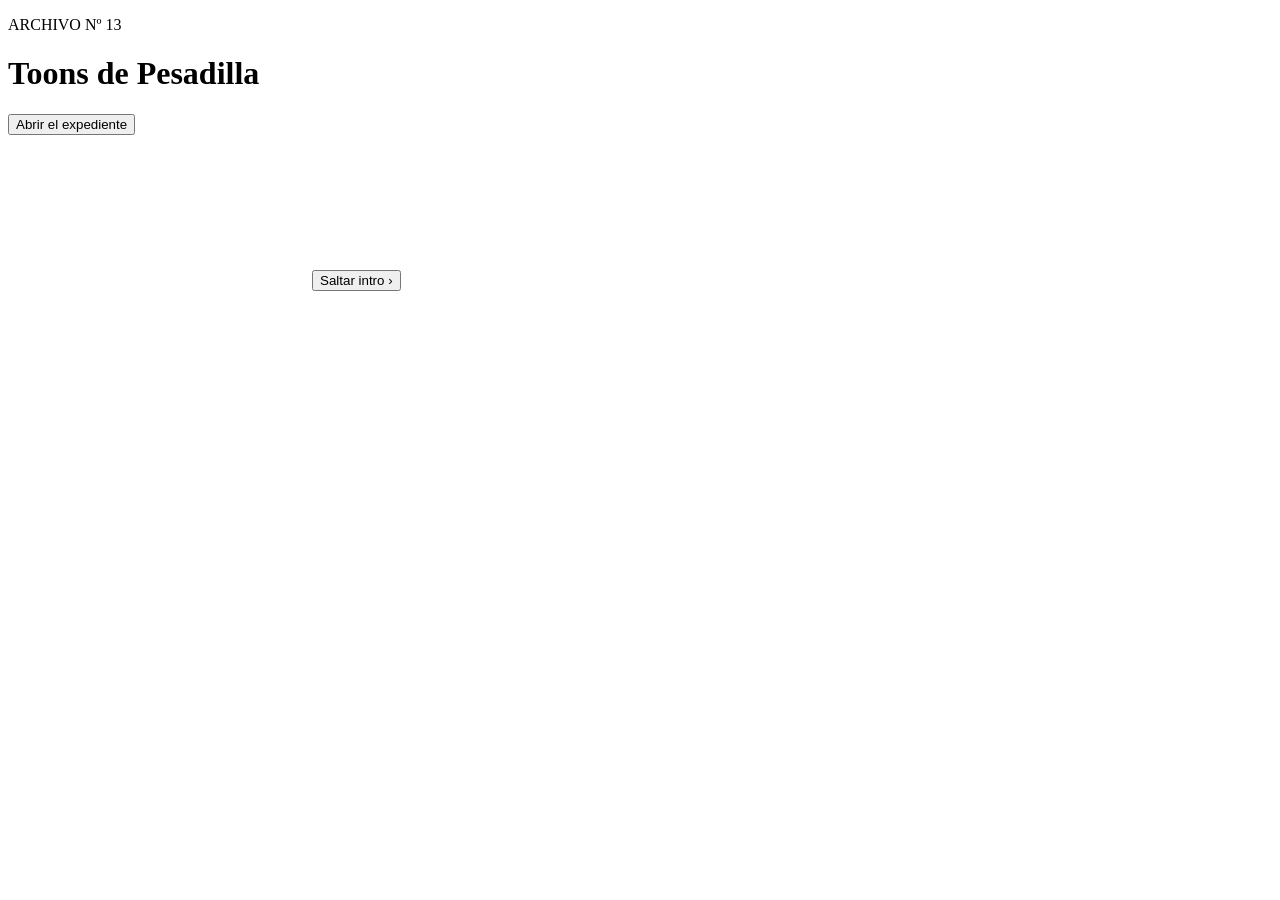
<file: DAWlloween_Raul_Rafa/DAWlloween_arreglado/DAWlloween_Susto01/index.html>
<!DOCTYPE html>
<html lang="es">
<head>
  <script>
    if (!sessionStorage.getItem('introVista')) {
      window.location.replace('intro.html');
    }
  </script>

  <meta charset="UTF-8">
  <meta name="viewport" content="width=device-width, initial-scale=1">
  <title>Toons de Pesadilla · Expediente nº 13</title>
  <meta name="description" content="Una web de Halloween sobre dibujos animados que ya no sonríen como antes.">
  <link rel="preconnect" href="https://fonts.googleapis.com">
  <link rel="preconnect" href="https://fonts.gstatic.com" crossorigin>
  <link rel="stylesheet" href="https://fonts.googleapis.com/css2?family=Permanent+Marker&family=Source+Sans+3:wght@400;600;700&family=Special+Elite&display=swap">
  <link rel="stylesheet" href="css/estilos.css">
</head>
<body>
<svg class="grano" aria-hidden="true"><filter id="grano"><feTurbulence type="fractalNoise" baseFrequency=".8" numOctaves="2" stitchTiles="stitch"/><feColorMatrix type="saturate" values="0"/></filter><rect width="100%" height="100%" filter="url(#grano)"/></svg>
  <div class="aviso-barra">
    <span>AVISO: esta web contiene efectos temáticos de Halloween.</span>
    <div>
      <button class="mini" id="btnSonidoSusto" type="button">Sonido: activado</button>
      <button class="mini" id="btnSustos" type="button">Sustos: activados</button>
    </div>
  </div>

  <main>
    <section class="seccion hero" style="padding-top:56px">
      <div class="hero-izq">
        <nav class="pestanas" aria-label="Principal">
          <a class="tab activa" href="index.html" aria-current="page">Inicio</a>
          <a class="tab" href="recetas.html">Recetas</a>
          <a class="tab" href="juego.html">Juego</a>
          <a class="tab" href="aboutus.html">Quiénes somos</a>
          <a class="tab" href="correo.php">Contacto</a>
          <a class="tab roja" href="login.php">Login</a>
        </nav>
        <div class="carpeta">
          <div class="maquina sello">CONFIDENCIAL</div>
          <div class="maquina expediente">NUESTRA INFANCIA DETRAS DE LAS CAMARAS</div>
          <h1>Cuando los dibujos se vuelven pesadillas</h1>
          <p class="intro">Nadie recuerda quién cambió el canal. Los <span class="censura" title="Pasa el ratón" tabindex="0">dibujos</span> de tu infancia siguen emitiendo, y desde entonces <span class="censura" title="Pasa el ratón" tabindex="0">ninguno ha vuelto a sonreír igual</span>.</p>
          <div class="botones">
            <a class="boton" href="juego.html">Jugar al Juego</a>
            <a class="boton claro" href="login.php">Login / Acceso</a>
          </div>
          <div class="rotulador nota">← entra si te atreves</div>
        </div>
      </div>
      <div class="hero-der">
      <figure class="polaroid" style="margin:0;width:250px;max-width:90%;padding:12px 12px 10px;transform:rotate(-6deg)">
        <div class="cinta" style="transform:rotate(-4deg)"></div>
        <div class="foto"><img src="img/mickey.jpg" alt="Mickey de pesadilla"></div>
        <figcaption class="rotulador" style="font-size:22px;padding:10px 4px 2px">Mickey</figcaption>
      </figure>
      <figure class="polaroid" style="margin:46px 0 0 -26px;width:230px;max-width:90%;padding:12px 12px 10px;transform:rotate(5deg)">
        <div class="cinta" style="transform:rotate(5deg)"></div>
        <div class="foto"><img src="img/dora.jpg" alt="Doraemon de pesadilla"></div>
        <figcaption class="rotulador" style="font-size:22px;padding:10px 4px 2px">Doraemon</figcaption>
      </figure>
      <figure class="polaroid" style="margin:-8px 0 0 30px;width:240px;max-width:90%;padding:12px 12px 10px;transform:rotate(-3deg)">
        <div class="cinta" style="transform:rotate(-6deg)"></div>
        <div class="foto"><img src="img/bob.jpg" alt="Bob Esponja de pesadilla"></div>
        <figcaption class="rotulador" style="font-size:22px;padding:10px 4px 2px">Bob</figcaption>
      </figure>
      </div>
    </section>
    <svg class="hilo" aria-hidden="true" viewBox="0 0 1280 60" preserveAspectRatio="none"><path d="M0 20 L180 44 L400 12 L640 48 L880 10 L1100 42 L1280 18" fill="none" stroke="#B3122B" stroke-width="2.5"/><g fill="#B3122B"><circle cx="180" cy="44" r="7"/><circle cx="400" cy="12" r="7"/><circle cx="640" cy="48" r="7"/><circle cx="880" cy="10" r="7"/><circle cx="1100" cy="42" r="7"/></g></svg>

    <section class="seccion" id="desaparecidos" aria-labelledby="t-desap">
      <div class="cabecera-sec">
        <span class="etiqueta-sec">SECCIÓN 1 · LISTADO DE PERSONAS DESAPARECIDAS</span>
        <h2 class="titulo-sec" id="t-desap">Los desaparecidos</h2>
      </div>
      <div class="muro">
      <figure class="polaroid" style="transform:rotate(-3deg)">
        <div class="cinta" style="transform:rotate(-4deg)"></div>
        <div class="foto"><img src="img/mickey.jpg" alt="Mickey de pesadilla"></div>
        <figcaption><div class="nombre">Mickey</div><div class="nota">Visto: 03:13</div></figcaption>
      </figure>
      <figure class="polaroid" style="transform:rotate(2deg)">
        <div class="cinta" style="transform:rotate(5deg)"></div>
        <div class="foto"><img src="img/dora.jpg" alt="Doraemon de pesadilla"></div>
        <figcaption><div class="nombre">Doraemon</div><div class="nota">Visto: 00:00</div></figcaption>
      </figure>
      <figure class="polaroid" style="transform:rotate(-2deg)">
        <div class="cinta" style="transform:rotate(3deg)"></div>
        <div class="foto"><img src="img/bugs.jpg" alt="Bugs Bunny de pesadilla"></div>
        <figcaption><div class="nombre">Bugs</div><div class="nota">Visto: ¿qué hay de nuevo?</div></figcaption>
      </figure>
      <figure class="polaroid" style="transform:rotate(3deg)">
        <div class="cinta" style="transform:rotate(-5deg)"></div>
        <div class="foto"><img src="img/donald.jpg" alt="Donald de pesadilla"></div>
        <figcaption><div class="nombre">Donald</div><div class="nota">Visto: gritando</div></figcaption>
      </figure>
      </div>
    </section>
  </main>

  <footer class="pie-web">
    <span class="pie-titulo">TOONS DE PESADILLA · EXPEDIENTE Nº 13</span>
    <span>Proyecto DAWlloween · Atlántida Formación Profesional</span>
  </footer>

  <script src="js/susto.js"></script>
  
</body>
</html>
</file>
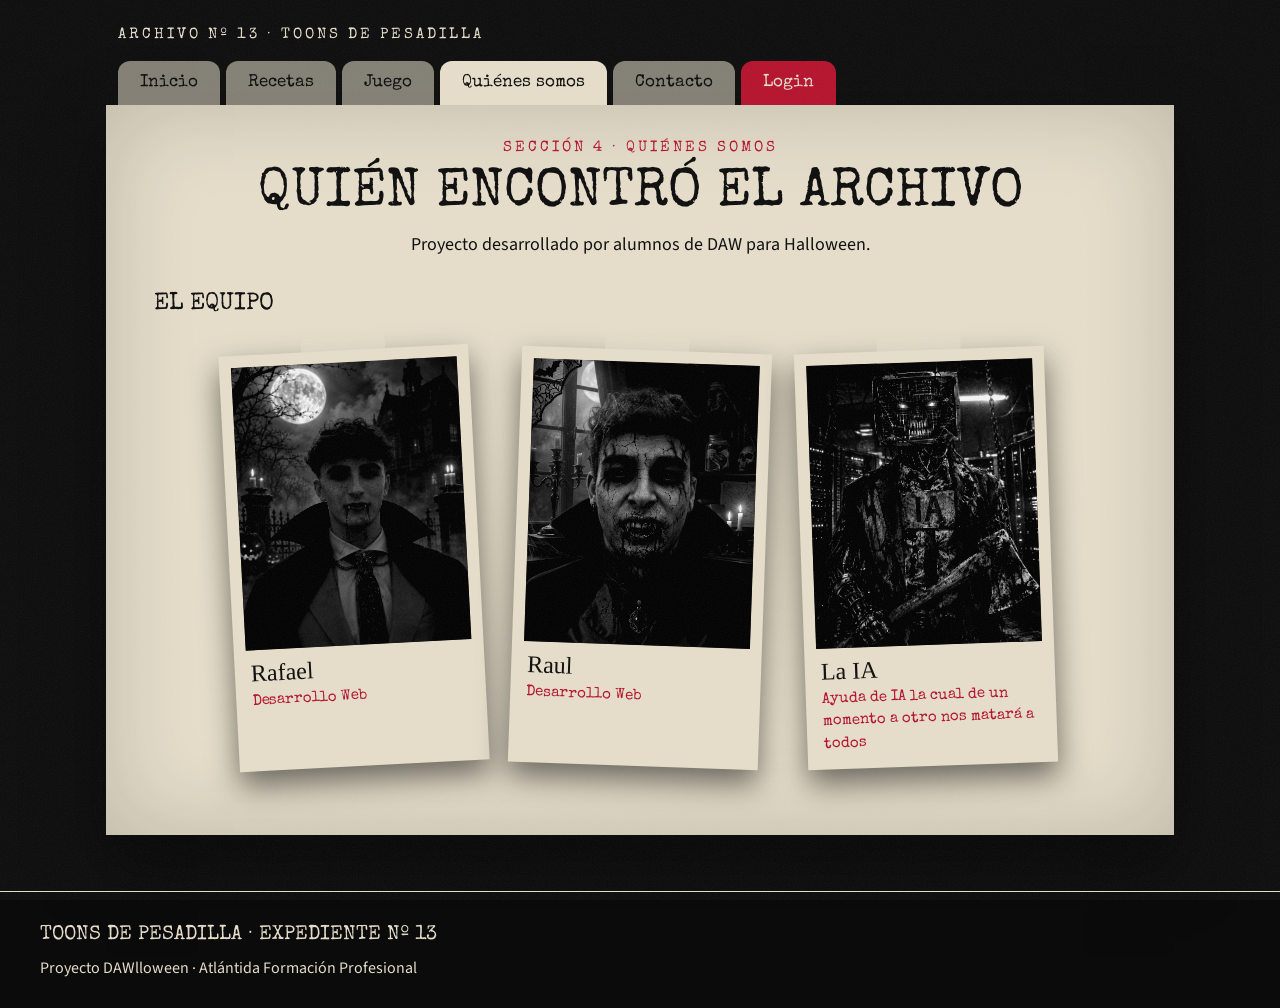
<file: DAWlloween_Raul_Rafa/DAWlloween_arreglado/DAWlloween_Susto01/aboutus.html>
<!DOCTYPE html>
<html lang="es">
<head>
  <meta charset="UTF-8">
  <meta name="viewport" content="width=device-width, initial-scale=1">
  <title>Quiénes somos · Toons de Pesadilla</title>
  <link rel="preconnect" href="https://fonts.googleapis.com">
  <link rel="preconnect" href="https://fonts.gstatic.com" crossorigin>
  <link rel="stylesheet" href="https://fonts.googleapis.com/css2?family=Permanent+Marker&family=Source+Sans+3:wght@400;600;700&family=Special+Elite&display=swap">
  <link rel="stylesheet" href="css/estilos.css">
</head>
<body>
<svg class="grano" aria-hidden="true"><filter id="grano"><feTurbulence type="fractalNoise" baseFrequency=".8" numOctaves="2" stitchTiles="stitch"/><feColorMatrix type="saturate" values="0"/></filter><rect width="100%" height="100%" filter="url(#grano)"/></svg>

  <div class="contenedor">
    <header>
      <p class="marca">ARCHIVO Nº 13 · TOONS DE PESADILLA</p>
      <nav class="pestanas" aria-label="Principal">
        <a class="tab" href="index.html">Inicio</a>
        <a class="tab" href="recetas.html">Recetas</a>
        <a class="tab" href="juego.html">Juego</a>
        <a class="tab activa" href="aboutus.html" aria-current="page">Quiénes somos</a>
        <a class="tab" href="correo.php">Contacto</a>
        <a class="tab roja" href="login.php">Login</a>
      </nav>
    </header>

    <main class="hoja">
      <span class="etiqueta">SECCIÓN 4 · QUIÉNES SOMOS</span>
      <h1>Quién encontró el archivo</h1>
      <p class="sub">Proyecto desarrollado por alumnos de DAW para Halloween.</p>

      <section class="bloque">
        <h2>El equipo</h2>

        <div class="muro" style="margin:28px 0">
          <figure class="polaroid" style="transform:rotate(-3deg)">
            <div class="cinta"></div>
            <div class="foto"><img src="img/rafa.png" alt="Rafael Osuna"></div>
            <figcaption>
              <div class="nombre">Rafael</div>
              <div class="nota">Desarrollo Web</div>
            </figcaption>
          </figure>
          <figure class="polaroid" style="transform:rotate(2deg)">
            <div class="cinta"></div>
            <div class="foto"><img src="img/raul.jpg" alt="Raul Nuñez"></div>
            <figcaption>
              <div class="nombre">Raul</div>
              <div class="nota">Desarrollo Web</div>
            </figcaption>
          </figure>
          <figure class="polaroid" style="transform:rotate(-2deg)">
            <div class="cinta"></div>
            <div class="foto"><img src="img/ia.png" alt="La IA"></div>
            <figcaption>
              <div class="nombre">La IA</div>
              <div class="nota">Ayuda de IA la cual de un momento a otro nos matará a todos</div>
            </figcaption>
          </figure>
        </div>
      </section>
    </main>
  </div>

  <footer class="pie-web">
    <span class="pie-titulo">TOONS DE PESADILLA · EXPEDIENTE Nº 13</span>
    <span>Proyecto DAWlloween · Atlántida Formación Profesional</span>
  </footer>
</body>
</html>
</file>
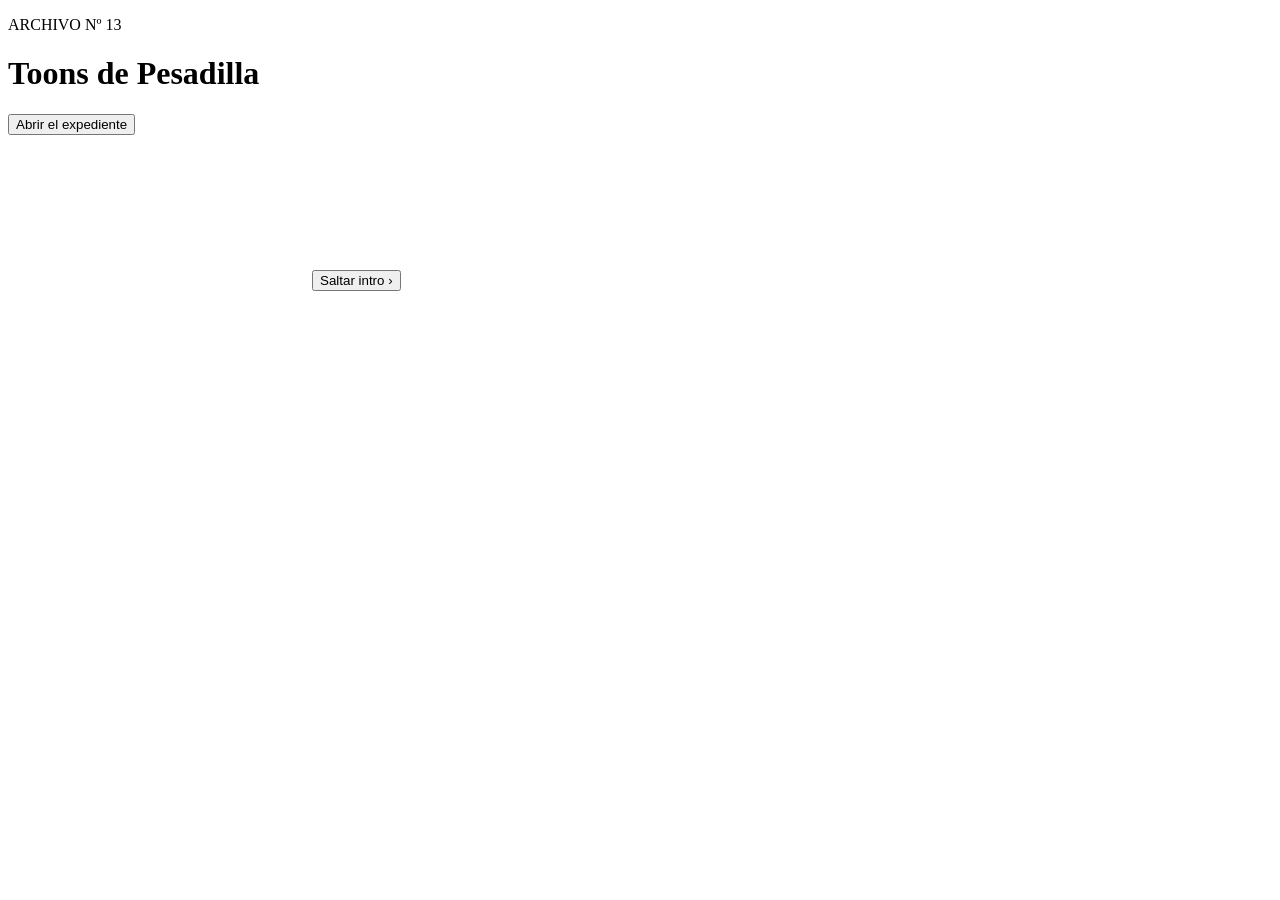
<file: DAWlloween_Raul_Rafa/DAWlloween_arreglado/DAWlloween_Susto01/intro.html>
<!DOCTYPE html>
<html lang="es">
<head>
  <meta charset="UTF-8">
  <meta name="viewport" content="width=device-width, initial-scale=1">
  <title>Toons de Pesadilla · Intro</title>
  <link rel="stylesheet" href="https:  <style>
    html, body { margin: 0; height: 100%; background: #0B0B0C; overflow: hidden; }
    body { font-family: "Special Elite", "Courier New", monospace; color: #E4DCC8; }

    #inicio { height: 100%; display: flex; flex-direction: column; align-items: center; justify-content: center; gap: 24px; text-align: center; padding: 0 16px; }
    #inicio p { margin: 0; letter-spacing: 3px; color: #B3122B; }
    #inicio h1 { margin: 0; font-weight: 400; text-transform: uppercase; font-size: clamp(32px, 6vw, 72px); }
    button { font-family: inherit; font-size: 20px; padding: 14px 28px; border: 2px solid #E4DCC8; background: #0B0B0C; color: #E4DCC8; cursor: pointer; }
    button:hover { background: #B3122B; border-color: #B3122B; }

    #video { display: none; position: fixed; inset: 0; width: 100%; height: 100%; object-fit: contain; background: #000; }
    #saltar { display: none; position: fixed; right: 20px; bottom: 20px; z-index: 5; font-size: 16px; padding: 10px 18px; opacity: .7; }
    #saltar:hover { opacity: 1; }
  </style>
</head>
<body>

  <div id="inicio">
    <p>ARCHIVO Nº 13</p>
    <h1>Toons de Pesadilla</h1>
    <button id="entrar" type="button">Abrir el expediente</button>
  </div>

  <video id="video" src="video/intro.mp4" playsinline preload="auto"></video>
  <button id="saltar" type="button">Saltar intro ›</button>

  <script>
    var inicio = document.getElementById('inicio');
    var video = document.getElementById('video');
    var btnEntrar = document.getElementById('entrar');
    var btnSaltar = document.getElementById('saltar');

    function irALaWeb() {
      sessionStorage.setItem('introVista', '1');
      window.location.href = 'index.html';
    }

    btnEntrar.addEventListener('click', function () {
      inicio.style.display = 'none';
      video.style.display = 'block';
      btnSaltar.style.display = 'block';
      video.play().catch(irALaWeb);
    });

    video.addEventListener('ended', irALaWeb);
    btnSaltar.addEventListener('click', irALaWeb);
  </script>

</body>
</html>
</file>
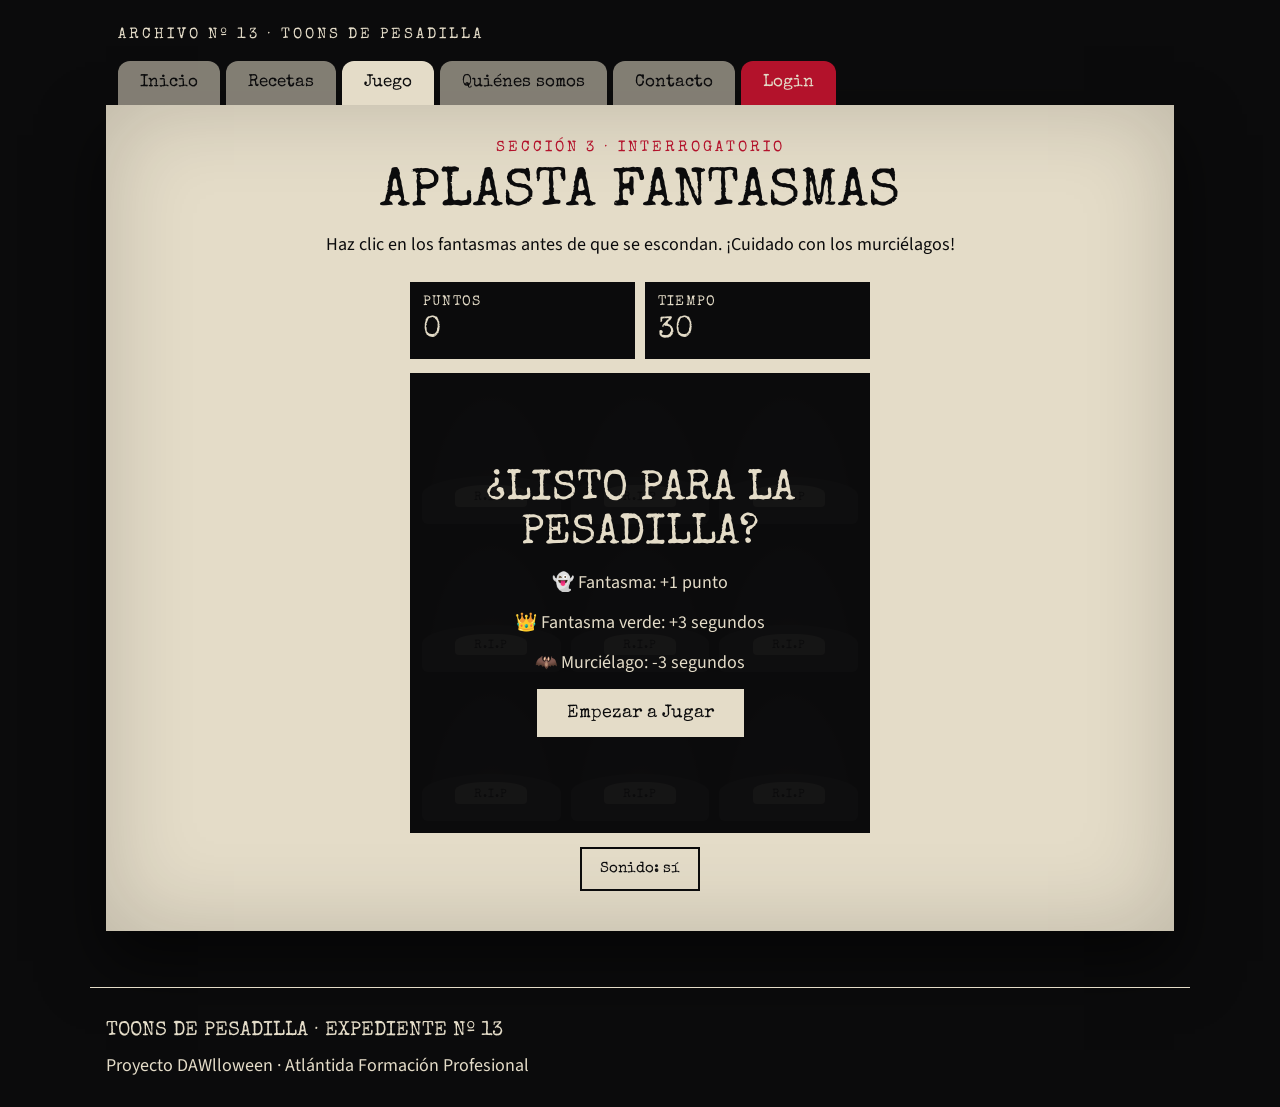
<file: DAWlloween_Raul_Rafa/DAWlloween_arreglado/DAWlloween_Susto01/juego.html>
<!DOCTYPE html>
<html lang="es">
<head>
  <meta charset="UTF-8">
  <meta name="viewport" content="width=device-width, initial-scale=1">
  <title>Aplasta fantasmas · Toons de Pesadilla</title>
  <link rel="preconnect" href="https://fonts.googleapis.com">
  <link rel="preconnect" href="https://fonts.gstatic.com" crossorigin>
  <link rel="stylesheet" href="https://fonts.googleapis.com/css2?family=Permanent+Marker&family=Source+Sans+3:wght@400;600;700&family=Special+Elite&display=swap">
  <link rel="stylesheet" href="css/juego.css">
</head>
<body>

  <svg width="0" height="0" style="position:absolute" aria-hidden="true" focusable="false">
    <defs>
      <symbol id="p-fantasma" viewBox="0 0 200 200">
        <path d="M32 190 V94 C32 44 62 14 100 14 C138 14 168 44 168 94 V190 L146 172 L123 192 L100 172 L77 192 L54 172 Z" fill="#E4DCC8"/>
        <ellipse cx="76" cy="90" rx="13" ry="21" fill="#0B0B0C"/>
        <ellipse cx="124" cy="90" rx="13" ry="21" fill="#0B0B0C"/>
        <ellipse cx="100" cy="138" rx="17" ry="24" fill="#0B0B0C"/>
      </symbol>

      <symbol id="p-dorado" viewBox="0 0 200 200">
        <path d="M32 190 V94 C32 44 62 14 100 14 C138 14 168 44 168 94 V190 L146 172 L123 192 L100 172 L77 192 L54 172 Z" fill="#8DFF2E"/>
        <path d="M64 44 L70 10 L88 30 L100 4 L112 30 L130 10 L136 44 Z" fill="#0B0B0C"/>
        <ellipse cx="76" cy="94" rx="12" ry="18" fill="#0B0B0C"/>
        <ellipse cx="124" cy="94" rx="12" ry="18" fill="#0B0B0C"/>
      </symbol>

      <symbol id="p-murcielago" viewBox="0 0 200 200">
        <g fill="#0B0B0C" stroke="#E4DCC8" stroke-width="4" stroke-linejoin="round">
          <path d="M96 100 C84 58 44 38 6 58 C22 70 22 84 18 104 C32 96 44 100 52 116 C62 106 74 110 80 124 C86 118 92 124 94 136 Z"/>
          <path d="M104 100 C116 58 156 38 194 58 C178 70 178 84 182 104 C168 96 156 100 148 116 C138 106 126 110 120 124 C114 118 108 124 106 136 Z"/>
          <circle cx="100" cy="80" r="22"/>
        </g>
        <circle cx="91" cy="78" r="5" fill="#B3122B"/>
        <circle cx="109" cy="78" r="5" fill="#B3122B"/>
      </symbol>
    </defs>
  </svg>

  <div class="contenedor">
    <header>
      <p class="marca">ARCHIVO Nº 13 · TOONS DE PESADILLA</p>
      <nav class="pestanas" aria-label="Principal">
        <a class="tab" href="index.html">Inicio</a>
        <a class="tab" href="recetas.html">Recetas</a>
        <a class="tab activa" href="juego.html" aria-current="page">Juego</a>
        <a class="tab" href="aboutus.html">Quiénes somos</a>
        <a class="tab" href="correo.php">Contacto</a>
        <a class="tab roja" href="login.php">Login</a>
      </nav>
    </header>

    <main class="hoja">
      <span class="etiqueta">SECCIÓN 3 · INTERROGATORIO</span>
      <h1>Aplasta fantasmas</h1>
      <p class="sub">Haz clic en los fantasmas antes de que se escondan. ¡Cuidado con los murciélagos!</p>

      <section class="juego" aria-label="Juego Aplasta fantasmas">
        <div class="marcador" style="grid-template-columns: repeat(2, 1fr)">
          <div class="caja"><span class="lbl">Puntos</span><span class="val" id="puntos">0</span></div>
          <div class="caja" id="cajaTiempo"><span class="lbl">Tiempo</span><span class="val" id="tiempo">30</span></div>
        </div>

        <div class="tablero">
          <div class="rejilla">
            <button class="tumba" type="button"><span class="personaje"><svg viewBox="0 0 200 200"><use href="#p-fantasma"></use></svg></span><span class="monticulo"></span></button>
            <button class="tumba" type="button"><span class="personaje"><svg viewBox="0 0 200 200"><use href="#p-fantasma"></use></svg></span><span class="monticulo"></span></button>
            <button class="tumba" type="button"><span class="personaje"><svg viewBox="0 0 200 200"><use href="#p-fantasma"></use></svg></span><span class="monticulo"></span></button>
            <button class="tumba" type="button"><span class="personaje"><svg viewBox="0 0 200 200"><use href="#p-fantasma"></use></svg></span><span class="monticulo"></span></button>
            <button class="tumba" type="button"><span class="personaje"><svg viewBox="0 0 200 200"><use href="#p-fantasma"></use></svg></span><span class="monticulo"></span></button>
            <button class="tumba" type="button"><span class="personaje"><svg viewBox="0 0 200 200"><use href="#p-fantasma"></use></svg></span><span class="monticulo"></span></button>
            <button class="tumba" type="button"><span class="personaje"><svg viewBox="0 0 200 200"><use href="#p-fantasma"></use></svg></span><span class="monticulo"></span></button>
            <button class="tumba" type="button"><span class="personaje"><svg viewBox="0 0 200 200"><use href="#p-fantasma"></use></svg></span><span class="monticulo"></span></button>
            <button class="tumba" type="button"><span class="personaje"><svg viewBox="0 0 200 200"><use href="#p-fantasma"></use></svg></span><span class="monticulo"></span></button>
          </div>

          <div class="panel" id="panelInicio">
            <div class="tarjeta">
              <h2>¿Listo para la pesadilla?</h2>
              <p>👻 Fantasma: +1 punto</p>
              <p>👑 Fantasma verde: +3 segundos</p>
              <p>🦇 Murciélago: -3 segundos</p>
              <button class="btn" id="btnJugar" type="button">Empezar a Jugar</button>
            </div>
          </div>

          <div class="panel" id="panelFin" hidden>
            <div class="tarjeta">
              <h2>Se acabó el tiempo</h2>
              <p class="fuerte">Has conseguido <span id="puntosFinal">0</span> puntos.</p>
              <button class="btn" id="btnOtra" type="button">Jugar otra vez</button>
            </div>
          </div>
        </div>

        <div class="herramientas">
          <button class="mini" id="btnSonido" type="button">Sonido: sí</button>
        </div>
      </section>
    </main>
  </div>

  <footer class="pie">
    <span class="pie-titulo">TOONS DE PESADILLA · EXPEDIENTE Nº 13</span>
    <span>Proyecto DAWlloween · Atlántida Formación Profesional</span>
  </footer>

  <script src="js/juego.js"></script>
</body>
</html>
</file>
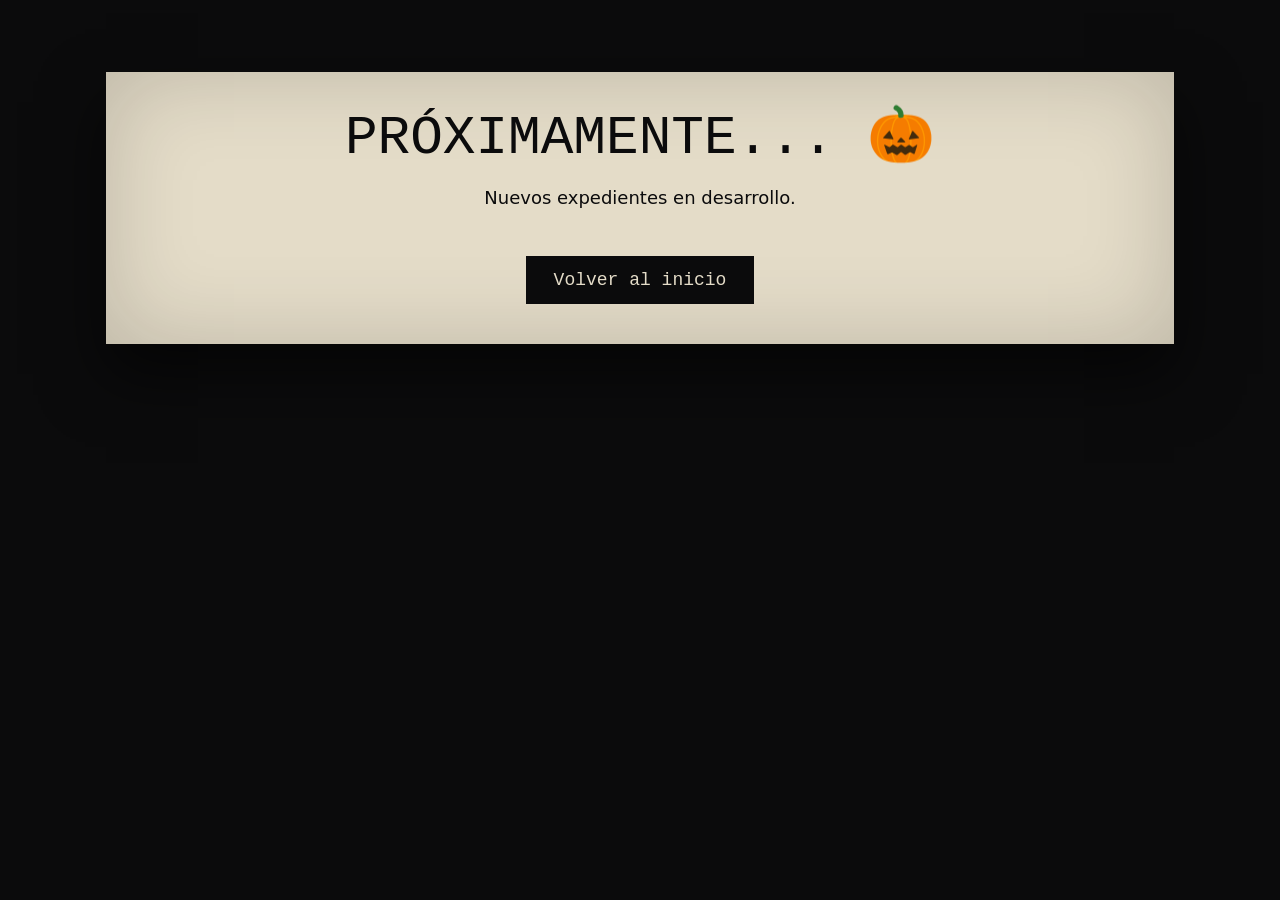
<file: DAWlloween_Raul_Rafa/DAWlloween_arreglado/DAWlloween_Susto01/proximamente.html>
<!DOCTYPE html>
<html lang="es">
<head>
  <meta charset="UTF-8">
  <title>Próximamente · Toons de Pesadilla</title>
  <link rel="stylesheet" href="css/estilos.css">
</head>
<body>
  <div class="contenedor">
    <main class="hoja" style="text-align: center; margin-top: 3rem;">
      <h1>Próximamente... 🎃</h1>
      <p>Nuevos expedientes en desarrollo.</p>
      <br>
      <a href="index.html" class="boton">Volver al inicio</a>
    </main>
  </div>
</body>
</html>
</file>
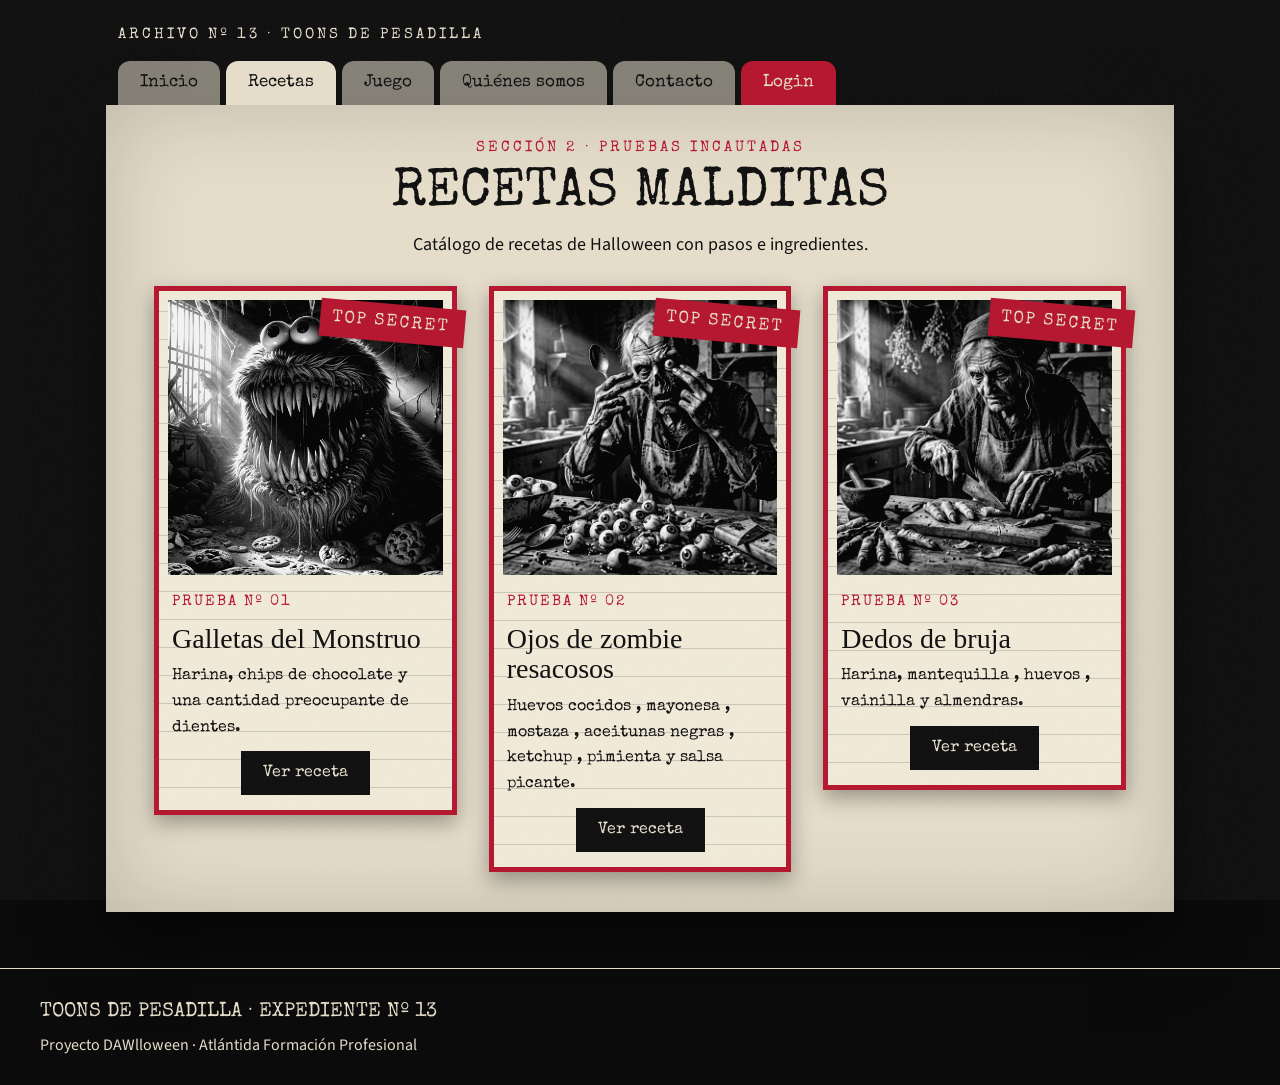
<file: DAWlloween_Raul_Rafa/DAWlloween_arreglado/DAWlloween_Susto01/recetas.html>
<!DOCTYPE html>
<html lang="es">
<head>
  <meta charset="UTF-8">
  <meta name="viewport" content="width=device-width, initial-scale=1">
  <title>Recetas malditas · Toons de Pesadilla</title>
  <link rel="preconnect" href="https://fonts.googleapis.com">
  <link rel="preconnect" href="https://fonts.gstatic.com" crossorigin>
  <link rel="stylesheet" href="https://fonts.googleapis.com/css2?family=Permanent+Marker&family=Source+Sans+3:wght@400;600;700&family=Special+Elite&display=swap">
  <link rel="stylesheet" href="css/estilos.css">
</head>
<body>
<svg class="grano" aria-hidden="true"><filter id="grano"><feTurbulence type="fractalNoise" baseFrequency=".8" numOctaves="2" stitchTiles="stitch"/><feColorMatrix type="saturate" values="0"/></filter><rect width="100%" height="100%" filter="url(#grano)"/></svg>

  <div class="contenedor">
    <header>
      <p class="marca">ARCHIVO Nº 13 · TOONS DE PESADILLA</p>
      <nav class="pestanas" aria-label="Principal">
        <a class="tab" href="index.html">Inicio</a>
        <a class="tab activa" href="recetas.html" aria-current="page">Recetas</a>
        <a class="tab" href="juego.html">Juego</a>
        <a class="tab" href="aboutus.html">Quiénes somos</a>
        <a class="tab" href="correo.php">Contacto</a>
        <a class="tab roja" href="login.php">Login</a>
      </nav>
    </header>

    <main class="hoja">
      <span class="etiqueta">SECCIÓN 2 · PRUEBAS INCAUTADAS</span>
      <h1>Recetas malditas</h1>
      <p class="sub">Catálogo de recetas de Halloween con pasos e ingredientes.</p>
      <div class="recetas-grid">
        <article class="ficha-receta top">
          <div class="sello-top">TOP SECRET</div>
          <div class="foto"><img src="img/cookie.jpg" alt="Galletas del Monstruo"></div>
          <div class="cuerpo">
            <span class="prueba">PRUEBA Nº 01</span>
            <h3>Galletas del Monstruo</h3>
            <p class="ingredientes">Harina, chips de chocolate y una cantidad preocupante de dientes.</p>
            <button class="boton pequeno btn-receta" type="button" aria-expanded="false" aria-controls="pasos-01">Ver receta</button>
          </div>
          <div class="pasos" id="pasos-01" hidden>
            <strong>Ingredientes</strong>
            <ul>
              <li>200 g de harina</li>
              <li>100 g de mantequilla blanda</li>
              <li>100 g de azúcar moreno</li>
              <li>150 g de chips de chocolate</li>
            </ul>
            <strong>Pasos</strong>
            <ol>
              <li>Bate la mantequilla con el azúcar.</li>
              <li>Añade la harina y hornea 12 minutos a 180ºC.</li>
            </ol>
          </div>
        </article>
        <article class="ficha-receta top">
          <div class="sello-top">TOP SECRET</div>
          <div class="foto"><img src="img/zombieOjo.jpg" alt="Galletas del Monstruo"></div>
          <div class="cuerpo">
            <span class="prueba">PRUEBA Nº 02</span>
            <h3>Ojos de zombie resacosos</h3>
            <p class="ingredientes">Huevos cocidos , mayonesa , mostaza , aceitunas negras , ketchup , pimienta y salsa picante.</p>
            <button class="boton pequeno btn-receta" type="button" aria-expanded="false" aria-controls="pasos-02">Ver receta</button>
          </div>
          <div class="pasos" id="pasos-02" hidden>
            <strong>Ingredientes</strong>
            <ul>
              <li>3 huevos cocidos.</li>
              <li>2 cucharadas de mayonesa.</li>
              <li>1 cucharadita de mostaza.</li>
              <li>6 aceitunas negras.</li>
              <li>Kétchup</li>
              <li>Un poquito de pimienta</li>
              <li>- Unas gotas de salsa picante.</li>
            </ul>
            <strong>Pasos</strong>
            <ol>
              <li>Cuece los huevos, pélalos y córtalos por la mitad.</li>
              <li>Saca las yemas y mézclalas con la mayonesa, la mostaza y la pimienta.</li>
              <li>Rellena los huecos de las claras con la mezcla.</li>
              <li>Coloca media aceituna negra en el centro de cada huevo para simular la pupila.</li>
              <li>Echa kétchup alrededor para crear el efecto de ojos inyectados en sangre.</li>
              <li>Añade unas gotas de salsa picante para darles ese aspecto de zombie resacoso.</li></ol>
          </div>
        </article>
        <article class="ficha-receta top">
          <div class="sello-top">TOP SECRET</div>
          <div class="foto"><img src="img/dedosBruja.jpg" alt="Galletas del Monstruo"></div>
          <div class="cuerpo">
            <span class="prueba">PRUEBA Nº 03</span>
            <h3>Dedos de bruja</h3>
            <p class="ingredientes">Harina, mantequilla , huevos , vainilla y almendras.</p>
            <button class="boton pequeno btn-receta" type="button" aria-expanded="false" aria-controls="pasos-03">Ver receta</button>
          </div>
          <div class="pasos" id="pasos-03" hidden>
            <strong>Ingredientes</strong>
            ul>
    <li>250 g de harina</li>
    <li>125 g de mantequilla blanda</li>
    <li>100 g de azúcar</li>
    <li>1 huevo</li>
    <li>1 cucharadita de esencia de vainilla</li>
    <li>20 almendras enteras (para las uñas)</li>
    <li>Kétchup o mermelada de fresa (para simular sangre)</li>
</ul>
<strong>Pasos</strong>
<ol>
    <li>Bate la mantequilla con el azúcar hasta conseguir una mezcla cremosa.</li>
    <li>Añade el huevo y la esencia de vainilla y mezcla bien.</li>
    <li>Incorpora la harina poco a poco hasta formar una masa.</li>
    <li>Forma tiras alargadas con la masa para crear los dedos.</li>
    <li>Marca los nudillos con un cuchillo y coloca una almendra en un extremo para hacer la uña.</li>
    <li>Hornea durante 15-20 minutos a 180 ºC.</li>
    <li>Deja enfriar y añade un poco de kétchup o mermelada en los extremos para simular sangre.</li>
</ol>
          </div>
        </article>
      </div>
    </main>
  </div>

  <footer class="pie-web">
    <span class="pie-titulo">TOONS DE PESADILLA · EXPEDIENTE Nº 13</span>
    <span>Proyecto DAWlloween · Atlántida Formación Profesional</span>
  </footer>

  <script src="js/recetas.js"></script>
</body>
</html>
</file>
<file: DAWlloween_Raul_Rafa/DAWlloween_arreglado/DAWlloween_Susto01/css/estilos.css>
:root {
  --carbon: #0B0B0C;
  --papel:  #E4DCC8;
  --rojo:   #B3122B;
  --verde:  #8DFF2E;

  --f-maquina:   "Special Elite", "Courier New", monospace;
  --f-rotulador: "Permanent Marker", cursive;
  --f-texto:     "Source Sans 3", system-ui, -apple-system, "Segoe UI", sans-serif;
}

* { box-sizing: border-box; }

body {
  margin: 0;
  background: var(--carbon);
  color: var(--papel);
  font-family: var(--f-texto);
  font-size: 18px;
  line-height: 1.5;
  overflow-x: hidden;
}
a { color: var(--rojo); }
a:hover { color: var(--carbon); }
img { max-width: 100%; }
:focus-visible { outline: 3px solid var(--verde); outline-offset: 3px; }

.maquina   { font-family: var(--f-maquina); }
.rotulador { font-family: var(--f-rotulador); }

.grano { position: fixed; inset: 0; width: 100%; height: 100%; pointer-events: none; z-index: 6; opacity: .07; mix-blend-mode: screen; }

.tab {
  display: inline-flex; align-items: center; min-height: 44px; padding: 0 22px;
  border-radius: 12px 12px 0 0; background: var(--papel); color: var(--carbon);
  text-decoration: none; font-family: var(--f-maquina); font-size: 17px;
  opacity: .55; transition: opacity .15s, transform .15s;
}
.tab:hover { opacity: 1; color: var(--carbon); transform: translateY(-3px); }
.tab.activa { opacity: 1; }
.tab.roja { background: var(--rojo); color: var(--papel); opacity: 1; }
.tab.roja:hover { color: var(--papel); }

.boton {
  cursor: pointer; display: inline-flex; align-items: center; justify-content: center;
  min-height: 48px; padding: 0 26px; font-family: var(--f-maquina); font-size: 18px;
  text-decoration: none; border: 2px solid var(--carbon); background: var(--carbon); color: var(--papel);
  transition: transform .12s, background .12s, color .12s;
}
.boton:hover { background: var(--rojo); border-color: var(--rojo); color: var(--papel); transform: translate(-2px, -2px); box-shadow: 4px 4px 0 var(--carbon); }
.boton.claro { background: transparent; color: var(--carbon); }
.boton.claro:hover { color: var(--papel); }
.boton.verde { background: var(--verde); border-color: var(--verde); color: var(--carbon); }
.boton.pequeno { min-height: 44px; font-size: 16px; padding: 0 20px; }

.mini {
  cursor: pointer; display: inline-flex; align-items: center; min-height: 44px; padding: 0 16px;
  font-family: var(--f-maquina); font-size: 15px; background: transparent; color: var(--papel);
  border: 1px solid var(--papel);
}
.mini:hover { background: var(--papel); color: var(--carbon); }
.mini.rojo { background: var(--rojo); border-color: var(--rojo); }

.censura { background: var(--carbon); color: var(--carbon); padding: 0 6px; transition: color .25s; cursor: help; }
.censura:hover, .censura:focus { color: var(--papel); }

.polaroid { position: relative; margin: 0; background: var(--papel); box-sizing: border-box; box-shadow: 0 14px 30px rgba(0,0,0,.55); transition: transform .2s, box-shadow .2s; }
.polaroid:hover { transform: rotate(0deg) scale(1.06) !important; z-index: 5; box-shadow: 0 22px 40px rgba(0,0,0,.6); }
.polaroid:hover img { filter: none !important; }
.polaroid .cinta { position: absolute; top: -13px; left: 50%; width: 84px; height: 26px; margin-left: -42px; background: rgba(228,220,200,.55); }
.polaroid .foto { aspect-ratio: 4/5; overflow: hidden; background: var(--carbon); }
.polaroid .foto img, .ficha-receta .foto img { width: 100%; height: 100%; object-fit: cover; display: block; filter: grayscale(1) contrast(1.25) brightness(.95); }
.polaroid figcaption { color: var(--carbon); }

.aviso-barra { border-bottom: 1px solid var(--papel); padding: 10px 40px; display: flex; flex-wrap: wrap; align-items: center; justify-content: space-between; gap: 12px; }
.aviso-barra span { font-family: var(--f-maquina); font-size: 15px; letter-spacing: 1px; }
.aviso-barra div { display: flex; flex-wrap: wrap; gap: 10px; }

.seccion { max-width: 1280px; margin: 0 auto; width: 100%; padding: 56px 40px 72px; }
.seccion.sup0 { padding-top: 24px; }
.cabecera-sec { margin-bottom: 44px; display: flex; flex-direction: column; gap: 10px; }
.etiqueta-sec { font-family: var(--f-maquina); color: var(--rojo); font-size: 16px; letter-spacing: 3px; }
.titulo-sec { margin: 0; font-family: var(--f-maquina); font-weight: 400; text-transform: uppercase; font-size: clamp(34px, 5vw, 60px); line-height: 1; }
.intro-sec { margin: 0; font-size: 20px; max-width: 620px; line-height: 1.5; }

.hero { display: flex; flex-wrap: wrap; gap: 48px; align-items: flex-start; padding-bottom: 24px; }
.hero-izq { flex: 1 1 560px; min-width: 0; }
.hero-der { flex: 1 1 360px; min-width: 0; display: flex; flex-wrap: wrap; justify-content: center; align-items: flex-start; gap: 8px 0; padding-top: 36px; }
.pestanas { display: flex; flex-wrap: wrap; gap: 6px; padding-left: 12px; }
.carpeta { position: relative; background: var(--papel); color: var(--carbon); padding: 56px 48px 48px; box-shadow: 0 30px 60px rgba(0,0,0,.6), inset 0 0 90px rgba(11,11,12,.18); transform: rotate(-.6deg); }
.sello { position: absolute; top: 26px; right: 30px; border: 4px solid var(--rojo); color: var(--rojo); padding: 6px 14px; font-size: 24px; letter-spacing: 4px; transform: rotate(7deg); opacity: .9; }
.expediente { font-size: 16px; letter-spacing: 3px; color: var(--rojo); margin-bottom: 22px; }
.carpeta h1 { margin: 0; font-family: var(--f-maquina); font-weight: 400; text-transform: uppercase; font-size: clamp(42px, 7vw, 88px); line-height: .98; letter-spacing: -1px; }
.carpeta .intro { margin: 28px 0 0; font-size: 22px; line-height: 1.6; max-width: 520px; }
.carpeta .botones { display: flex; flex-wrap: wrap; gap: 14px; margin-top: 36px; }
.carpeta .nota { margin-top: 30px; color: var(--rojo); font-size: 26px; transform: rotate(-2deg); }

.hilo { display: block; width: 100%; height: 60px; }

.muro { display: flex; flex-wrap: wrap; gap: 44px 36px; justify-content: center; }
.muro .polaroid { flex: 0 1 250px; min-width: 0; padding: 12px 12px 14px; }
.muro .nombre { font-family: var(--f-rotulador); font-size: 24px; line-height: 1.1; }
.muro .nota { font-family: var(--f-maquina); font-size: 15px; margin-top: 4px; color: var(--rojo); }
.muro figcaption { padding: 10px 4px 0; }

.recetas-grid { display: flex; flex-wrap: wrap; gap: 32px; align-items: flex-start;; }
.ficha-receta {
  position: relative; flex: 1 1 250px; min-width: 0; display: flex; flex-direction: column;
  color: var(--carbon); background-color: var(--papel);
  background-image: repeating-linear-gradient(0deg, transparent 0 27px, rgba(11,11,12,.16) 27px 28px);
  box-shadow: 0 14px 30px rgba(0,0,0,.5); transition: transform .15s;
}
.ficha-receta:hover { transform: translateY(-4px) rotate(-.6deg); }
.ficha-receta .foto { aspect-ratio: 1/1; overflow: hidden; background: var(--carbon); margin: 14px 14px 0; }
.ficha-receta .cuerpo { padding: 16px 18px 20px; display: flex; flex-direction: column; gap: 10px; flex: 1; }
.ficha-receta .prueba { font-family: var(--f-maquina); font-size: 15px; color: var(--rojo); letter-spacing: 2px; }
.ficha-receta h3 { margin: 0; font-family: var(--f-rotulador); font-weight: 400; font-size: 28px; line-height: 1.1; }
.ficha-receta .ingredientes { margin: 0; font-family: var(--f-maquina); font-size: 16px; line-height: 1.6; }
.ficha-receta .boton { align-self: center; color: var(--papel); }

.ficha-receta.top::after { content: ""; position: absolute; inset: 0; border: 5px solid var(--rojo); pointer-events: none; z-index: 2; }
.sello-top { position: absolute; top: 18px; right: -8px; z-index: 3; background: var(--rojo); color: var(--papel); padding: 6px 16px 6px 12px; font-family: var(--f-maquina); font-size: 17px; letter-spacing: 2px; transform: rotate(5deg); display: flex; align-items: center; gap: 8px; }

.pasos { margin: 0; padding: 12px 16px; background: var(--carbon); color: var(--papel); font-size: 17px; line-height: 1.5; }
.pasos[hidden] { display: none; }
.pasos ol { margin: 6px 0 0; padding-left: 22px; }
.pasos strong { font-family: var(--f-maquina); font-weight: 400; color: var(--verde); }

.camara { border: 2px solid var(--verde); padding: 20px; display: flex; flex-wrap: wrap; gap: 32px; align-items: stretch; }
.monitor { position: relative; flex: 1 1 420px; min-width: 0; min-height: 340px; overflow: hidden; background: var(--carbon); }
.monitor > img { position: absolute; inset: 0; width: 100%; height: 100%; object-fit: cover; filter: grayscale(1) contrast(1.4) brightness(.8); }
.monitor .verde { position: absolute; inset: 0; background: var(--verde); mix-blend-mode: multiply; }
.monitor .lineas { position: absolute; inset: 0; background-image: repeating-linear-gradient(0deg, rgba(0,0,0,.35) 0 2px, transparent 2px 4px); pointer-events: none; }
.monitor .vineta { position: absolute; inset: 0; background: radial-gradient(ellipse at center, rgba(0,0,0,0) 40%, rgba(0,0,0,.85) 100%); }
.monitor .rec, .monitor .hora { position: absolute; font-family: var(--f-maquina); color: var(--verde); font-size: 18px; letter-spacing: 2px; }
.monitor .rec { top: 14px; left: 16px; }
.monitor .hora { bottom: 14px; right: 16px; }
.monitor .rec b { color: var(--rojo); font-weight: 400; animation: rec 1.1s steps(1) infinite; }
.camara-texto { flex: 1 1 320px; min-width: 0; display: flex; flex-direction: column; justify-content: center; gap: 18px; }
.camara-texto .etiqueta-sec { color: var(--verde); }
.camara-texto h2 { margin: 0; font-family: var(--f-maquina); font-weight: 400; text-transform: uppercase; font-size: clamp(32px, 4.5vw, 52px); line-height: 1; color: var(--verde); }
.camara-texto p { margin: 0; font-size: 20px; line-height: 1.6; }
.camara-texto .boton { align-self: center; }

.somos { display: flex; flex-wrap: wrap; gap: 56px; align-items: center; }
.somos .polaroid { flex: 1 1 380px; max-width: 520px; padding: 14px 14px 18px; box-shadow: 0 18px 40px rgba(0,0,0,.6); }
.somos .polaroid img { width: 100%; display: block; filter: grayscale(1) contrast(1.25) brightness(.95); }
.somos .texto { flex: 1 1 380px; min-width: 0; display: flex; flex-direction: column; gap: 20px; }
.somos .texto p { margin: 0; font-size: 20px; line-height: 1.6; }
.fichas { display: flex; flex-direction: column; gap: 14px; }
.persona { background: var(--papel); color: var(--carbon); padding: 14px 18px; font-family: var(--f-maquina); font-size: 17px; border-left: 8px solid var(--rojo); transition: transform .15s; }
.persona:hover { transform: translateY(-4px) rotate(-.6deg); }

.pie-web { border-top: 1px solid var(--papel); padding: 28px 40px; display: flex; flex-direction: column; gap: 6px; }
.pie-web .pie-titulo { font-family: var(--f-maquina); font-size: 20px; }
.pie-web span { font-size: 16px; }
.pie-web .pie-titulo { font-size: 20px; }
.pie-web a { color: var(--papel); }
.pie-web a:hover { color: var(--rojo); }

.contenedor { max-width: 1100px; margin: 0 auto; padding: 24px 16px 56px; }
.marca { margin: 0 0 14px 12px; font-family: var(--f-maquina); font-size: 15px; letter-spacing: 3px; }
.hoja { background: var(--papel); color: var(--carbon); padding: 32px clamp(16px, 4vw, 48px) 40px; box-shadow: 0 30px 60px rgba(0,0,0,.6), inset 0 0 90px rgba(11,11,12,.18); }
.hoja .etiqueta { display: block; font-family: var(--f-maquina); font-size: 15px; letter-spacing: 3px; color: var(--rojo); text-align: center; }
.hoja h1 { margin: 8px 0 0; font-family: var(--f-maquina); font-weight: 400; text-transform: uppercase; font-size: clamp(2rem, 8vw, 3.4rem); line-height: 1; text-align: center; text-wrap: balance; }
.hoja .sub { margin: 10px 0 24px; text-align: center; }
.hoja h2 { font-family: var(--f-maquina); font-weight: 400; text-transform: uppercase; }
.hoja a { color: var(--rojo); }
.hoja a:hover { color: var(--carbon); }
.hoja a.boton { color: var(--papel); }
.hoja a.boton.claro { color: var(--carbon); }
.hoja a.boton:hover, .hoja a.boton.claro:hover { color: var(--papel); }

.hoja .recetas-grid { margin-top: 28px; }
.hoja .ficha-receta { box-shadow: 0 8px 20px rgba(0,0,0,.35); background-color: #EFE8D6; flex-basis: 280px; }

.equipo { display: grid; gap: 16px; grid-template-columns: repeat(auto-fit, minmax(240px, 1fr)); margin: 24px 0; }
.equipo .persona { background: var(--carbon); color: var(--papel); }
.equipo .persona b { display: block; font-weight: 400; font-size: 22px; }
.bloque { margin: 28px 0 0; }
.bloque h2 { margin: 0 0 8px; font-size: 1.5rem; }
.bloque p, .bloque li { font-size: 19px; }

.formulario { max-width: 460px; margin: 0 auto; display: grid; gap: 16px; }
.formulario label { display: grid; gap: 6px; font-family: var(--f-maquina); font-size: 17px; }
.formulario input, .formulario textarea, .formulario select {
  width: 100%; min-height: 48px; padding: 8px 12px; font: inherit; font-family: var(--f-texto); font-size: 18px;
  color: var(--carbon); background: #F6F1E3; border: 2px solid var(--carbon);
}
.formulario textarea { min-height: 150px; resize: vertical; }
.formulario input[readonly] { background: transparent; border-style: dashed; }
.formulario button.boton {
    display: block;
    margin: 0 auto;
    justify-self: center;
}
.enlaces-form { display: flex; flex-wrap: wrap; gap: 8px 22px; justify-content: center; margin-top: 22px; font-size: 18px; }
.mensaje { max-width: 460px; margin: 0 auto 18px; padding: 12px 16px; font-family: var(--f-maquina); font-size: 17px; border-left: 8px solid var(--carbon); background: #F6F1E3; }
.mensaje.error { background: var(--rojo); color: var(--papel); border-color: var(--carbon); }
.mensaje.ok { background: var(--carbon); color: var(--verde); border-color: var(--verde); }
.ayuda { font-family: var(--f-texto); font-size: 15px; color: #3a3a3a; }

.panel-menu { display: grid; gap: 16px; grid-template-columns: repeat(auto-fit, minmax(210px, 1fr)); margin-top: 22px; }
.panel-menu a { display: block; padding: 22px 20px; background: var(--carbon); color: var(--papel); text-decoration: none; font-family: var(--f-maquina); font-size: 20px; border-left: 8px solid var(--rojo); transition: transform .15s; }
.panel-menu a small { display: block; font-family: var(--f-texto); font-size: 16px; opacity: .85; margin-top: 4px; }
.panel-menu a:hover { transform: translate(-2px, -2px); color: var(--papel); background: #1b1b1d; }

.susto { position: fixed; inset: 0; z-index: 51; background: #000; overflow: hidden; }
.susto[hidden], .susto-negro[hidden] { display: none; }
.susto-negro { position: fixed; inset: 0; z-index: 52; background: #000; }
.susto-tiembla { position: absolute; inset: 0; display: flex; align-items: center; justify-content: center; animation: tiembla .08s steps(1) infinite; }
.susto-golpe { position: relative; height: 100%; aspect-ratio: 4/5; max-width: 100%; }
.susto-golpe.sinaspecto { aspect-ratio: auto; width: 100%; }
.susto .parpadeo, .susto .respira { position: absolute; inset: 0; }
.susto .parpadeo { animation: parp 2.4s steps(1) infinite; }
.susto .respira { animation: respirar 2.2s ease-in-out infinite; }
.susto .respira img { position: absolute; inset: 0; width: 100%; height: 100%; object-fit: cover; filter: contrast(1.25); }
.susto .respira img.foto { object-fit: contain; filter: contrast(1.35) saturate(1.2) brightness(1.05); }
.susto .respira img.fantasma { mix-blend-mode: screen; opacity: 0; filter: sepia(1) saturate(8) hue-rotate(-40deg); animation: fant 1.6s steps(1) infinite; }
.susto .respira img.fantasma[hidden] { display: none; }
.susto-vineta { position: absolute; inset: 0; background: radial-gradient(ellipse at center, rgba(0,0,0,0) 30%, rgba(120,0,15,.75) 100%); pointer-events: none; }
.susto-lineas { position: absolute; inset: 0; background-image: repeating-linear-gradient(0deg, rgba(0,0,0,.3) 0 2px, transparent 2px 4px); pointer-events: none; }
.susto-destello { position: absolute; inset: 0; background: var(--rojo); pointer-events: none; }
.susto-golpe.golpe { animation: golpe 1.35s cubic-bezier(.1,.9,.2,1) forwards; }

@keyframes respirar { 0%,100% { transform: scale(1) rotate(-.7deg); } 50% { transform: scale(1.04) rotate(.9deg) translateY(-1%); } }
@keyframes parp { 0% { filter: brightness(1); } 12% { filter: brightness(.7); } 13% { filter: brightness(1.2); } 14% { filter: brightness(1); } 57% { filter: brightness(.8); } 58% { filter: brightness(1.12); } 59%,100% { filter: brightness(1); } }
@keyframes fant { 0%,70% { transform: translateX(0); opacity: 0; } 72% { transform: translateX(14px); opacity: .55; } 75% { transform: translateX(-10px); opacity: .45; } 78%,100% { transform: translateX(0); opacity: 0; } }
@keyframes golpe { 0% { transform: scale(2.6); } 10% { transform: scale(1.1); } 100% { transform: scale(1.5); } }
@keyframes tiembla { 0% { transform: translate(0,0); } 25% { transform: translate(-7px,5px); } 50% { transform: translate(6px,-6px); } 75% { transform: translate(-5px,-4px); } 100% { transform: translate(7px,4px); } }
@keyframes sangre { 0% { opacity: .95; } 100% { opacity: 0; } }
@keyframes rec { 0%,49% { opacity: 1; } 50%,100% { opacity: 0; } }
.destello { animation: sangre .22s ease-out forwards; }

@media (max-width: 640px) {
  .seccion { padding-left: 16px; padding-right: 16px; }
  .aviso-barra { padding: 10px 16px; }
  .pie-web { padding: 24px 16px; }
  .carpeta { padding: 40px 22px 32px; }
  .sello { position: static; display: inline-block; margin-bottom: 14px; font-size: 18px; }
}
@media (prefers-reduced-motion: reduce) {
  .tab, .boton, .polaroid, .ficha-receta, .persona, .panel-menu a, .censura { transition: none; }
  .susto-tiembla, .susto .parpadeo, .susto .respira, .susto .respira img.fantasma, .susto-golpe.golpe, .monitor .rec b { animation: none; }
}
</file>
<file: DAWlloween_Raul_Rafa/DAWlloween_arreglado/DAWlloween_Susto01/css/juego.css>
:root {
  --carbon: #0B0B0C;
  --papel:  #E4DCC8;
  --rojo:   #B3122B;
  --verde:  #8DFF2E;

  --f-maquina:   "Special Elite", "Courier New", monospace;
  --f-rotulador: "Permanent Marker", cursive;
  --f-texto:     "Source Sans 3", system-ui, -apple-system, "Segoe UI", sans-serif;
}

* { box-sizing: border-box; }

body {
  margin: 0;
  background: var(--carbon);
  color: var(--papel);
  font-family: var(--f-texto);
  font-size: 18px;
  line-height: 1.5;
  overflow-x: hidden;
}

.contenedor {
  max-width: 1100px;
  margin: 0 auto;
  padding: 24px 16px 56px;
}

.marca {
  margin: 0 0 14px 12px;
  font-family: var(--f-maquina);
  font-size: 15px;
  letter-spacing: 3px;
}

.pestanas {
  display: flex;
  flex-wrap: wrap;
  gap: 6px;
  padding-left: 12px;
}

.tab {
  display: inline-flex;
  align-items: center;
  min-height: 44px;
  padding: 0 22px;
  border-radius: 12px 12px 0 0;
  background: var(--papel);
  color: var(--carbon);
  text-decoration: none;
  font-family: var(--f-maquina);
  font-size: 17px;
  opacity: .55;
  transition: opacity .15s, transform .15s;
}
.tab:hover { opacity: 1; transform: translateY(-3px); }
.tab.activa { opacity: 1; }
.tab.roja { background: var(--rojo); color: var(--papel); opacity: 1; }
.tab:focus-visible { outline: 3px solid var(--verde); outline-offset: 2px; }

.hoja {
  background: var(--papel);
  color: var(--carbon);
  padding: 32px clamp(16px, 4vw, 48px) 40px;
  box-shadow: 0 30px 60px rgba(0, 0, 0, .6), inset 0 0 90px rgba(11, 11, 12, .18);
}

.etiqueta {
  display: block;
  font-family: var(--f-maquina);
  font-size: 15px;
  letter-spacing: 3px;
  color: var(--rojo);
  text-align: center;
}

h1 {
  margin: 8px 0 0;
  font-family: var(--f-maquina);
  font-weight: 400;
  text-transform: uppercase;
  font-size: clamp(2rem, 8vw, 3.4rem);
  line-height: 1;
  text-align: center;
  text-wrap: balance;
}

.sub { margin: 10px 0 24px; text-align: center; }

.juego {
  max-width: 460px;
  margin: 0 auto;
  display: grid;
  gap: 14px;
}

.marcador {
  display: grid;
  grid-template-columns: repeat(3, minmax(0, 1fr));
  gap: 10px;
}
.caja {
  background: var(--carbon);
  color: var(--papel);
  border: 2px solid var(--carbon);
  padding: .5rem .7rem;
  min-width: 0;
}
.lbl {
  display: block;
  font-family: var(--f-maquina);
  font-size: .9rem;
  letter-spacing: .08em;
  text-transform: uppercase;
}
.val {
  display: block;
  font-family: var(--f-maquina);
  font-size: 1.9rem;
  line-height: 1.15;
  font-variant-numeric: tabular-nums;
}

.caja.poco { background: var(--rojo); border-color: var(--rojo); }

.barra {
  height: 12px;
  border: 2px solid var(--carbon);
  overflow: hidden;
}
.barra i {
  display: block;
  height: 100%;
  background: var(--carbon);
  transform-origin: left;
  transition: transform .1s linear;
}
.barra.poco i { background: var(--rojo); }

.tablero {
  position: relative;
  background: var(--carbon);
  color: var(--papel);
  padding: 12px;
}
.rejilla {
  display: grid;
  grid-template-columns: repeat(3, minmax(0, 1fr));
  gap: 10px;
}

.tumba {
  position: relative;
  aspect-ratio: 1;
  padding: 0;
  border: 0;
  border-radius: 12px 12px 6px 6px;
  overflow: hidden;
  cursor: pointer;
  background: radial-gradient(ellipse at 50% 100%, rgba(228, 220, 200, .16), rgba(228, 220, 200, .04) 70%);
  touch-action: manipulation;
  -webkit-tap-highlight-color: transparent;
  color: inherit;
}
.tumba:focus-visible { outline: 3px solid var(--verde); outline-offset: 2px; }

.personaje {
  position: absolute;
  left: 14%;
  right: 14%;
  bottom: 20%;
  height: 74%;
  transform: translateY(115%);
  transition: transform .11s ease-out;
  pointer-events: none;
}
.personaje svg { width: 100%; height: 100%; display: block; }

.tumba.arriba .personaje { transform: none; }

.tumba.golpeado .personaje {
  transform: translateY(40%) scaleY(.5);
  opacity: .5;
  transition: transform .12s;
}

.tumba.aviso { animation: aviso .22s linear infinite; }

.tumba.sacudida { animation: sacudir .35s; }

.monticulo {
  position: absolute;
  left: 0;
  right: 0;
  bottom: 0;
  height: 34%;
  background: #3B3935;
  border-radius: 50% 50% 0 0 / 40% 40% 0 0;
  pointer-events: none;
}
.monticulo::before {
  content: "";
  position: absolute;
  left: 24%;
  right: 24%;
  top: 18%;
  height: 46%;
  background: #A09B8D;
  border-radius: 40% 40% 4px 4px;
}
.monticulo::after {
  content: "R.I.P";
  position: absolute;
  left: 0;
  right: 0;
  top: 32%;
  text-align: center;
  font: 400 clamp(.55rem, 2.6vw, .75rem)/1 var(--f-maquina);
  letter-spacing: .08em;
  color: var(--carbon);
}

.fx {
  position: absolute;
  z-index: 3;
  font: 400 1.7rem/1 var(--f-maquina);
  pointer-events: none;
  animation: subir .7s ease-out forwards;
}
.fx.bien { color: var(--verde); }
.fx.mal  { background: var(--rojo); color: var(--papel); padding: 2px 8px; }

.panel {
  position: absolute;
  inset: 0;
  z-index: 5;
  display: grid;
  place-items: center;
  padding: 14px;
  background: rgba(11, 11, 12, .93);
}
.panel[hidden] { display: none; }
.tarjeta {
  display: grid;
  gap: .8rem;
  justify-items: center;
  text-align: center;
  max-width: 330px;
}
.tarjeta h2 {
  margin: 0;
  font: 400 clamp(1.9rem, 8vw, 2.6rem)/1.05 var(--f-maquina);
  text-transform: uppercase;
}
.tarjeta p { margin: 0; }
.tarjeta .fuerte { font-weight: 700; }

.btn {
  cursor: pointer;
  min-height: 48px;
  padding: 0 28px;
  font-family: var(--f-maquina);
  font-size: 18px;
  background: var(--papel);
  color: var(--carbon);
  border: 2px solid var(--papel);
  transition: transform .12s, background .12s, color .12s;
}
.btn:hover { background: var(--rojo); border-color: var(--rojo); color: var(--papel); transform: translate(-2px, -2px); }
.btn:focus-visible { outline: 3px solid var(--verde); outline-offset: 3px; }

.leyenda {
  display: flex;
  flex-wrap: wrap;
  justify-content: center;
  gap: 8px 16px;
  margin: 0;
  padding: 0;
  list-style: none;
  font-weight: 600;
}
.leyenda li { display: flex; align-items: center; gap: 8px; }
.leyenda svg {
  width: 36px;
  height: 36px;
  padding: 3px;
  background: var(--carbon);
}

.herramientas { display: flex; justify-content: center; }
.mini {
  cursor: pointer;
  min-height: 44px;
  padding: 0 18px;
  font-family: var(--f-maquina);
  font-size: 15px;
  background: transparent;
  color: var(--carbon);
  border: 2px solid var(--carbon);
}
.mini:hover { background: var(--carbon); color: var(--papel); }
.mini:focus-visible { outline: 3px solid var(--verde); outline-offset: 3px; }
.mini[aria-pressed="false"] { text-decoration: line-through; }

.pie {
  display: flex;
  flex-direction: column;
  gap: 6px;
  padding: 28px 16px;
  border-top: 1px solid var(--papel);
  max-width: 1100px;
  margin: 0 auto;
}
.pie-titulo { font-family: var(--f-maquina); font-size: 20px; }

@keyframes aviso   { 0%, 100% { transform: translateX(-2px); } 50% { transform: translateX(2px); } }
@keyframes sacudir { 0%, 100% { transform: none; } 25% { transform: translateX(-7px); } 75% { transform: translateX(7px); } }
@keyframes subir   { from { transform: translateY(0); opacity: 1; } to { transform: translateY(-36px); opacity: 0; } }

@media (prefers-reduced-motion: reduce) {
  .personaje, .barra i, .tab, .btn { transition: none; }
  .tumba.aviso, .tumba.sacudida, .fx { animation: none; }
}
</file>
